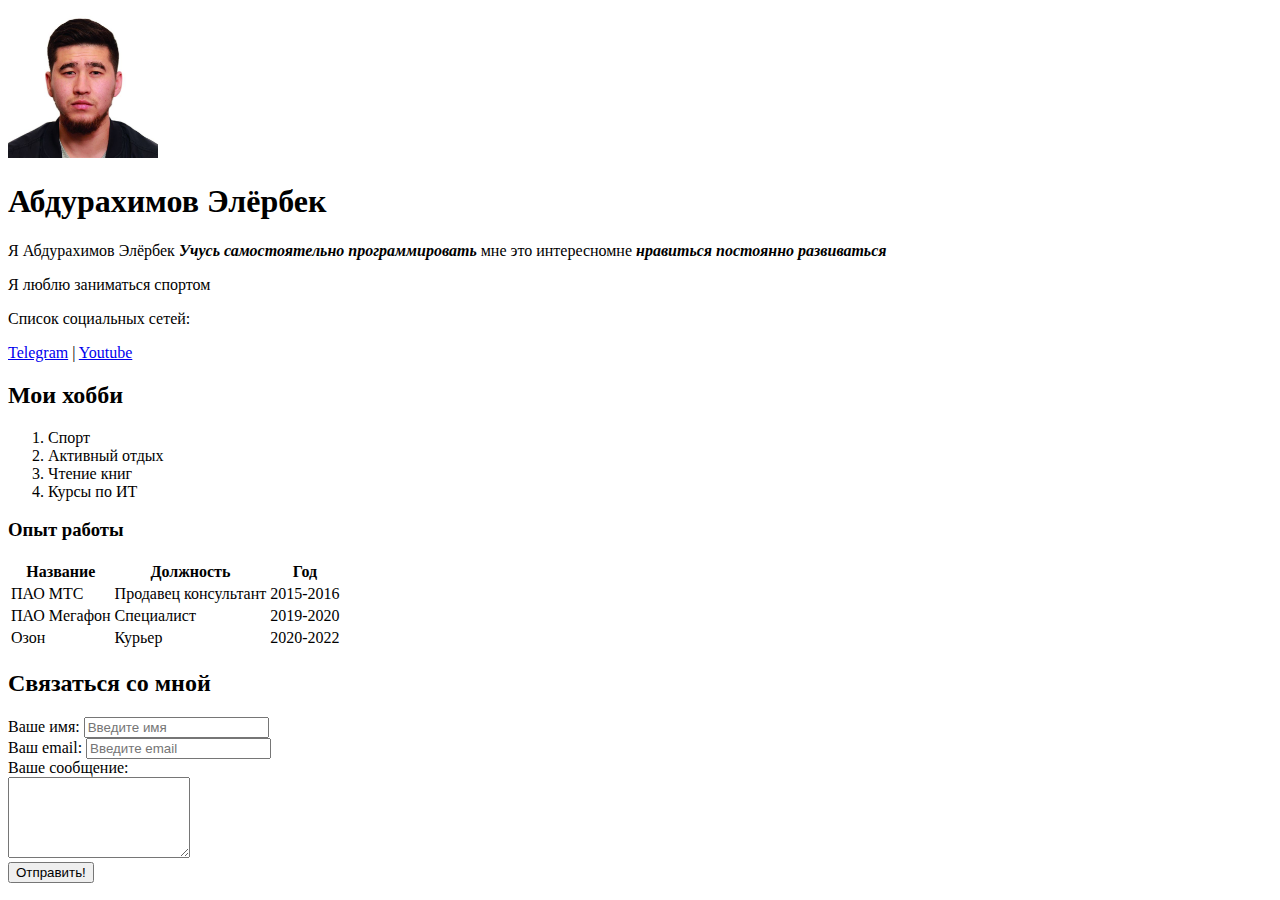
<file: index.html>
<!DOCTYPE html>
<html lang="en">
<head>
    <meta charset="UTF-8">
    <meta http-equiv="X-UA-Compatible" content="IE=edge">
    <meta name="viewport" content="width=device-width, initial-scale=1.0">
    <meta name="keywords" content="html, course, css, tags">
    <meta name="description" content="eto sayt resume">

    <title>Elerbek resume</title>
</head>
<body>
<img src="Avatar.jpg" width="150" alt="zdes foto">
<h1>Абдурахимов Элёрбек</h1>


<p>Я Абдурахимов Элёрбек <strong><em>Учусь самостоятельно программировать</em></strong> мне это интересномне <strong><em>нравиться постоянно развиваться</em></strong></p>
<p>Я люблю заниматься спортом</p>

<p>Список социальных сетей:</p>

<a href="https://t.me/Piteradmin" target="_blank">Telegram</a>
|
<a href="https://www.youtube.com/channel/UClPLmC-sthaf9Lak5o510zQ" target="_blank">Youtube</a>

<h2>Мои хобби</h2>
    <ol>
    <li>Спорт</li>
    <li>Активный отдых</li>
    <li>Чтение книг</li>
    <li>Курсы по ИТ</li>
    </ol>

    <h3>Опыт работы</h3>
    
    <table>
        <thead>
        <tr>
            <th>Название</th>
            <th>Должность</th>
            <th>Год</th>
        </tr>
        </thead>
        <tr>
            <td>ПАО МТС</td>
            <td>Продавец консультант</td>
            <td>2015-2016</td>
        </tr>
        <tr>
            <td>ПАО Мегафон</td>
            <td>Специалист</td>
            <td>2019-2020</td>
        </tr>
        <tr>
            <td>Озон</td>
            <td>Курьер</td>
            <td>2020-2022</td>
        </tr>
    </table>

    <h2>Связаться со мной</h2>
    <form>
        <div>
            <label for="name">Ваше имя:</label>
            <input type="text"id="name" placeholder="Введите имя">

        </div>

        <div>
            <label for="email">Ваш email:</label>
            <input type="email"id="email" placeholder="Введите email">

        </div>

        <div>
            <label for="message" >Ваше сообщение:</label>
            <br>
            <textarea id="message" cols="20" rows="5" placeholder="Введите сообщение...">
            </textarea>
        </div>

        <input type="submit" value="Отправить!">



    </form>
</body>
</html>
</file>
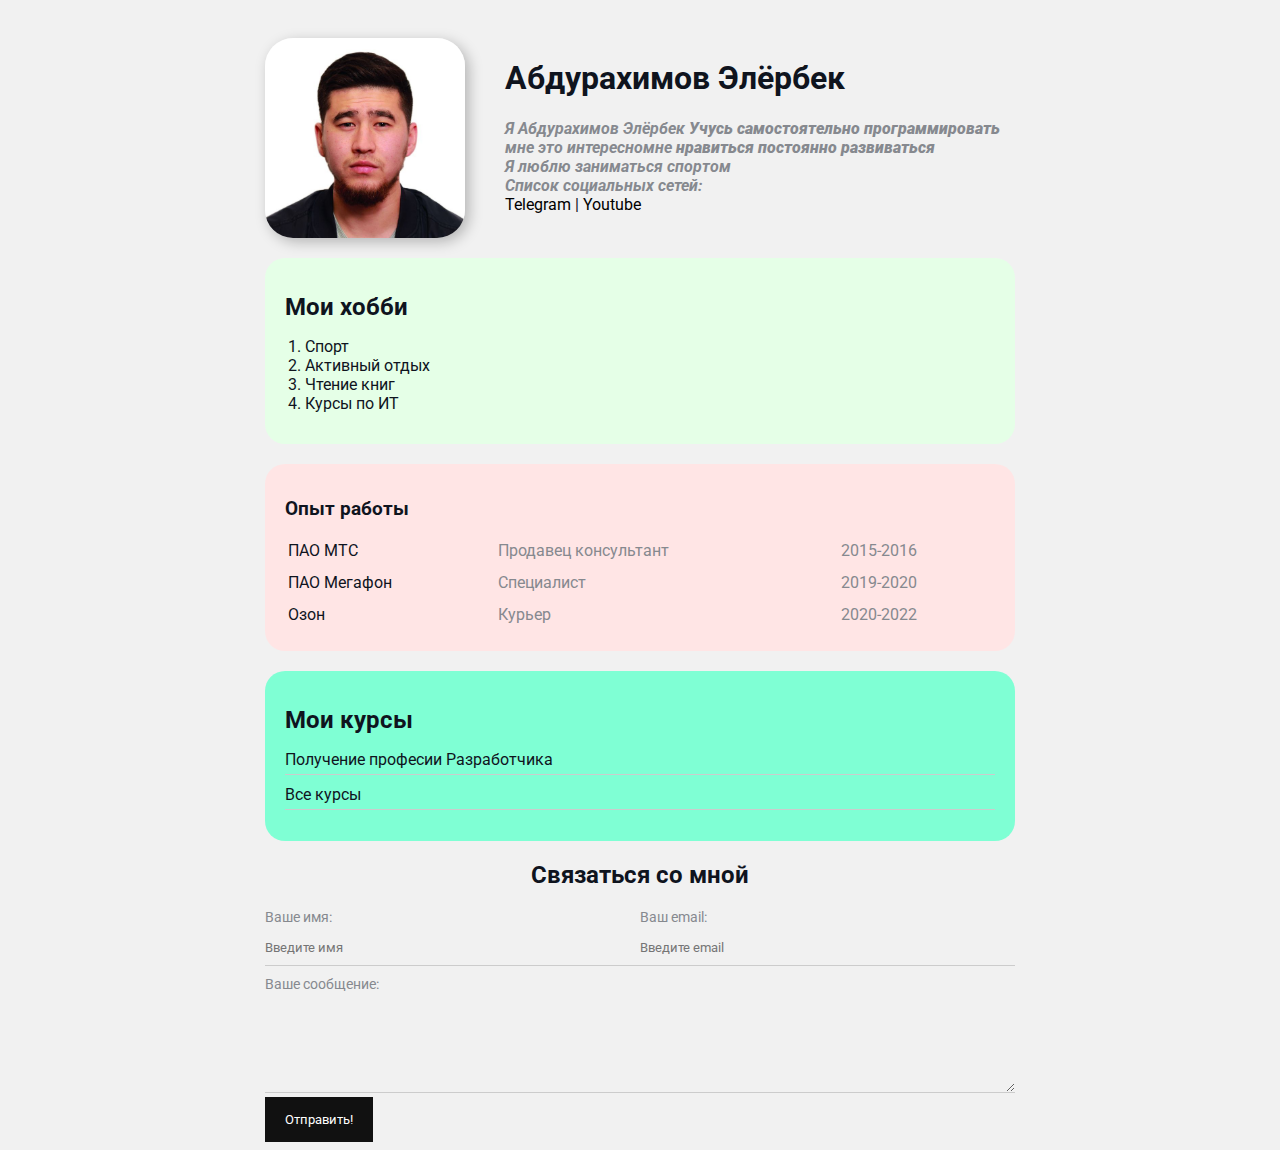
<file: resume.html>
<!DOCTYPE html>
<html lang="en">
<head>
    <meta charset="UTF-8">
    <meta http-equiv="X-UA-Compatible" content="IE=edge">
    <meta name="viewport" content="width=device-width, initial-scale=1.0">
    <meta name="keywords" content="html, course, css, tags">
    <meta name="description" content="eto sayt resume">

    <title>Elerbek resume</title>
</head>
<link rel="stylesheet" href="proekt.css">
<body>

    <div class="container">

    <div class="info">

<img src="Avatar.jpg" alt="zdes foto" class="avatar">

<div class="info-text">
<h1>Абдурахимов Элёрбек</h1>


<p>Я Абдурахимов Элёрбек <strong><em>Учусь самостоятельно программировать</em></strong> мне это интересномне <strong><em>нравиться постоянно развиваться</em></strong></p>
<p>Я люблю заниматься спортом</p>

<p>Список социальных сетей:</p>

<a href="https://t.me/Piteradmin" target="_blank">Telegram</a>
|
<a href="https://www.youtube.com/channel/UClPLmC-sthaf9Lak5o510zQ" target="_blank">Youtube</a>
</div>
</div>

<div class="card bg-green">
<h2>Мои хобби</h2>
    <ol class="list">
    <li>Спорт</li>
    <li>Активный отдых</li>
    <li>Чтение книг</li>
    <li>Курсы по ИТ</li>
    </ol>
</div>

    <div class="card bg-red">
    <h3>Опыт работы</h3>
    
    <table class="table">
        <!-- <thead> 
        <tr>
            <th>Название</th>
            <th>Должность</th>
            <th>Год</th>
        </tr>
        </thead>-->
        <tr>
            <td>ПАО МТС</td>
            <td>Продавец консультант</td>
            <td>2015-2016</td>
        </tr>
        <tr>
            <td>ПАО Мегафон</td>
            <td>Специалист</td>
            <td>2019-2020</td>
        </tr>
        <tr>
            <td>Озон</td>
            <td>Курьер</td>
            <td>2020-2022</td>
        </tr>
    </table>
        </div>

        <div class="card bg-yellow">

        <h2>Мои курсы</h2>
        <ul class="link-list">
            <li>Получение професии Разработчика</li>
            <li>Все курсы</li>
        </ul>
        </div>

    
    <form action="/" class="form">
        <h2>Связаться со мной</h2>
        <div class="form-row">


        <div class="form-group">
            <label for="name">Ваше имя:</label>
            <input type="text"id="name" placeholder="Введите имя">

        </div>

        <div class="form-group">
            <label for="email">Ваш email:</label>
            <input type="email"id="email" placeholder="Введите email">

        </div>
    </div>
        <div class="form-group">
            <label for="message" >Ваше сообщение:</label>
            <textarea id="message" cols="20" rows="5" placeholder="Введите сообщение...">
            </textarea>
        </div>

        <input class="btn" type="submit" value="Отправить!">



    </form>

</div>
</body>
</html>
</file>
<file: proekt.css>
@import url('https://fonts.googleapis.com/css2?family=Alexandria:wght@100;300&family=Roboto&display=swap');

body {
    font-family: 'Roboto', sans-serif;
    font-size: 16px;
    font-weight: normal;
    background: #f1f1f1;
    color: #0f141e;
}

a {
    color: #000;
    text-decoration: none;
}

a:hover {
    text-decoration: underline;
}

a:active {
    color: blue;
}

a:visited {
    color: grey;

}

.container {
    max-width: 750px;
    margin: auto;
    padding-top: 30px;
}

.avatar {
    width: 200px;
    border-radius: 28px;
    box-shadow: 4px 4px 14px rgba(0,0, 0, .25);
}

.info {
    margin-bottom: 20px;
    display: flex;
}

.info-text {
    margin-left: 40px;
}
.info-text p {
 font-style: italic;
 font-weight: bold;
 color: #86898f;
 margin: 0px;   
}

.info-text h4 {
 margin-bottom: 10px;   
}


@media (max-widht: 650px) {
    .info {
        display: block;
        text-align: center;
    }
}

.card {
    border-radius: 20px;
    padding: 15px 20px;
    margin-bottom: 20px;
}

.card h2 {
    margin-bottom: 10px;
}

.bg-yellow {
    background: #7FFFD4;
}

.bg-red {
    background:#ffe5e5;
}

.bg-green {
    background: #e5ffe7;
}

.btn {
    background: #111;
    padding: 15px 20px;
    color: #fff;
    border: none;
    font-family: inherit;
    cursor: pointer;
}

.btn:hover {
    opacity: 0.8;
}

.list {
    padding: 0 20px;

}

.lit li {
    color: #86898f;
    margin-bottom: 10px;
}

.link-list {
    list-style: none;
    padding: 0;
}

.link-list li {
    margin-bottom: 10px;
    border-bottom: 1px solid #ccc;
    padding-bottom: 5px;
}

.table {
    width: 100%;
}

.table td {
    padding-bottom: 10px;
}

.table td:nth-child(2), .table td:nth-child(3)  {
    color: #86898f;
}

.form h2{
    text-align: center;
}

.form-row {
    margin-bottom: 10px;
    display: flex;
}


.form-row .form-group {
    /* display: inline-block; */
    margin-right: 20;
    width: 50%;
    /* width: calc(50% - 20px); */
}

.form-row .form-group:last-child {
    margin-right: 0;
}

@media (max-widht: 650px) {
    .form-row {
        display: block;
    }

    .form-row .form-group {
        width: 100%;
        margin-right: 0;
        margin-bottom: 10px;
    }
}
.form-group label {
    display: block;
    font-size: 14px;
    color: #86898f;
}

.form-group input,
.form-group textarea {
    width: 100%;
    box-sizing: border-box;
    border: none;
    background: transparent;
    border-bottom: 1px solid #ccc;
    color: #000;
    padding: 15px 0 10px;
    outline: none;
    font-family: inherit;
}
</file>
